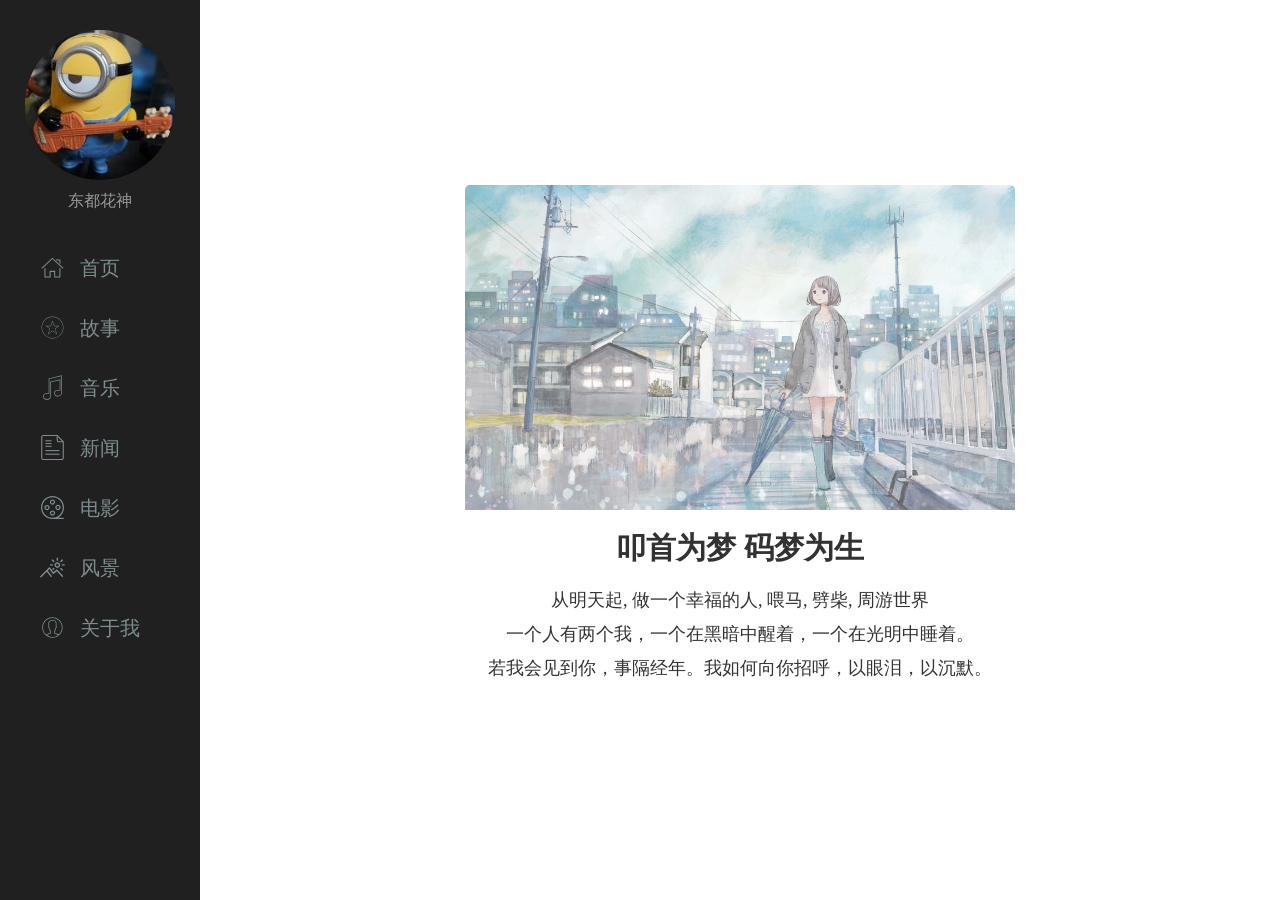
<file: blog/index.html>
<!doctype html><html lang=en><head><meta charset=UTF-8><meta name=aplus-terminal content=1><meta name=apple-mobile-web-app-title content=""><meta name=apple-mobile-web-app-capable content=yes><meta name=apple-mobile-web-app-status-bar-style content=black-translucent><meta name=viewport content="width=device-width,initial-scale=1,maximum-scale=1,user-scalable=no"><meta name=format-detection content="telephone=no, address=no"><title>东都花神的博客</title><link rel=stylesheet type=text/css href=static/public.css><link href=static/favicon.ico rel="shortcut icon" type=image/x-icon><script>var _hmt = _hmt || [];
    (function() {
      var hm = document.createElement("script");
      hm.src = "https://hm.baidu.com/hm.js?1d4099e9f127a3d89f5334a970ce2196";
      var s = document.getElementsByTagName("script")[0]; 
      s.parentNode.insertBefore(hm, s);
    })();</script><script src=static/iconfont.js></script><link href=./static/css/app.2132b3cfd2be6756b4df3221dbe1a9b2.css rel=stylesheet></head><body><div id=app></div><script type=text/javascript src=./static/js/manifest.0b07eefe87ccb300df0a.js></script><script type=text/javascript src=./static/js/vendor.7d8640d8f7cd504522aa.js></script><script type=text/javascript src=./static/js/app.585878310e38ff048395.js></script></body></html>
</file>
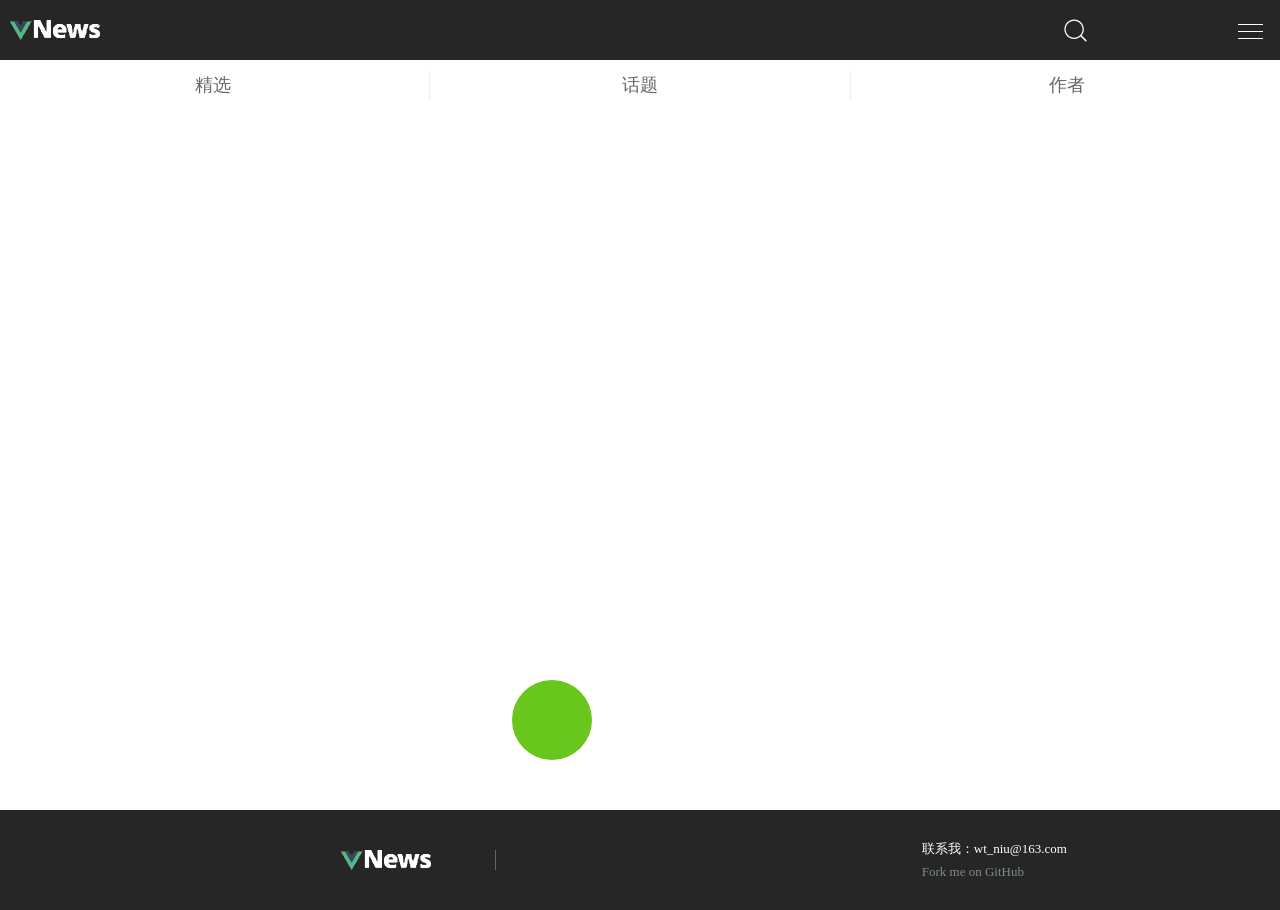
<file: news/index.html>
<!doctype html><html lang=en><head><meta charset=UTF-8><meta name=aplus-terminal content=1><meta name=apple-mobile-web-app-title content=""><meta name=apple-mobile-web-app-capable content=yes><meta name=viewport content="width=device-width,initial-scale=1,maximum-scale=1,user-scalable=no"><meta name=format-detection content="telephone=no, address=no"><link href=static/favicon.ico rel="shortcut icon" type=image/x-icon><link rel=stylesheet type=text/css href=static/public.css><script src=static/iconfont.js></script><script>var _hmt = _hmt || [];
    (function() {
      var hm = document.createElement("script");
      hm.src = "https://hm.baidu.com/hm.js?1d4099e9f127a3d89f5334a970ce2196";
      var s = document.getElementsByTagName("script")[0]; 
      s.parentNode.insertBefore(hm, s);
    })();</script><title>vue news</title><link href=./static/css/app.94c9feedfb675ec0be967ad262ee3976.css rel=stylesheet></head><body><div id=app></div><script type=text/javascript src=./static/js/manifest.babaa0156d106693cfa8.js></script><script type=text/javascript src=./static/js/vendor.b2f5bf0bee48529e95bf.js></script><script type=text/javascript src=./static/js/app.33eef68a4d149b24bd33.js></script></body></html>
</file>
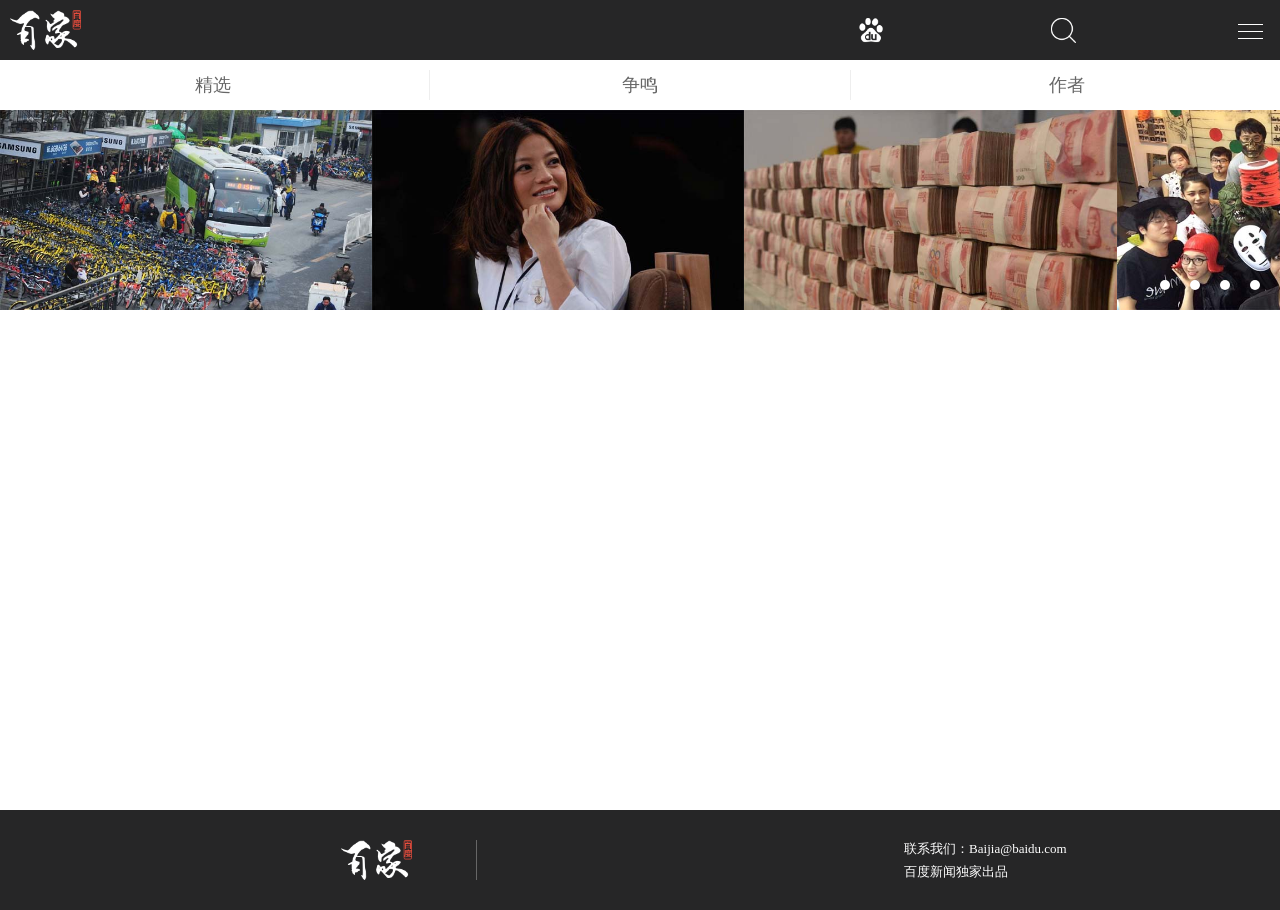
<file: baijia/static/index.html>
<!doctype html><html lang=en><head><meta charset=UTF-8><meta name=aplus-terminal content=1><meta name=apple-mobile-web-app-title content=""><meta name=apple-mobile-web-app-capable content=yes><meta name=apple-mobile-web-app-status-bar-style content=black-translucent><meta name=viewport content="width=device-width,initial-scale=1,maximum-scale=1,user-scalable=no"><meta name=format-detection content="telephone=no, address=no"><link href=static/favicon.ico rel="shortcut icon" type=image/x-icon><link rel=stylesheet type=text/css href=static/public.css><title>百家</title><link href=./static/css/app.661182c9e57408b9b8cd1abec8bc2556.css rel=stylesheet></head><body><div id=app></div><script type=text/javascript src=./static/js/manifest.16d2e12ae421284d997b.js></script><script type=text/javascript src=./static/js/vendor.bd01ff529bbaa9047ff0.js></script><script type=text/javascript src=./static/js/app.998c34780775f1a6be91.js></script></body></html>
</file>
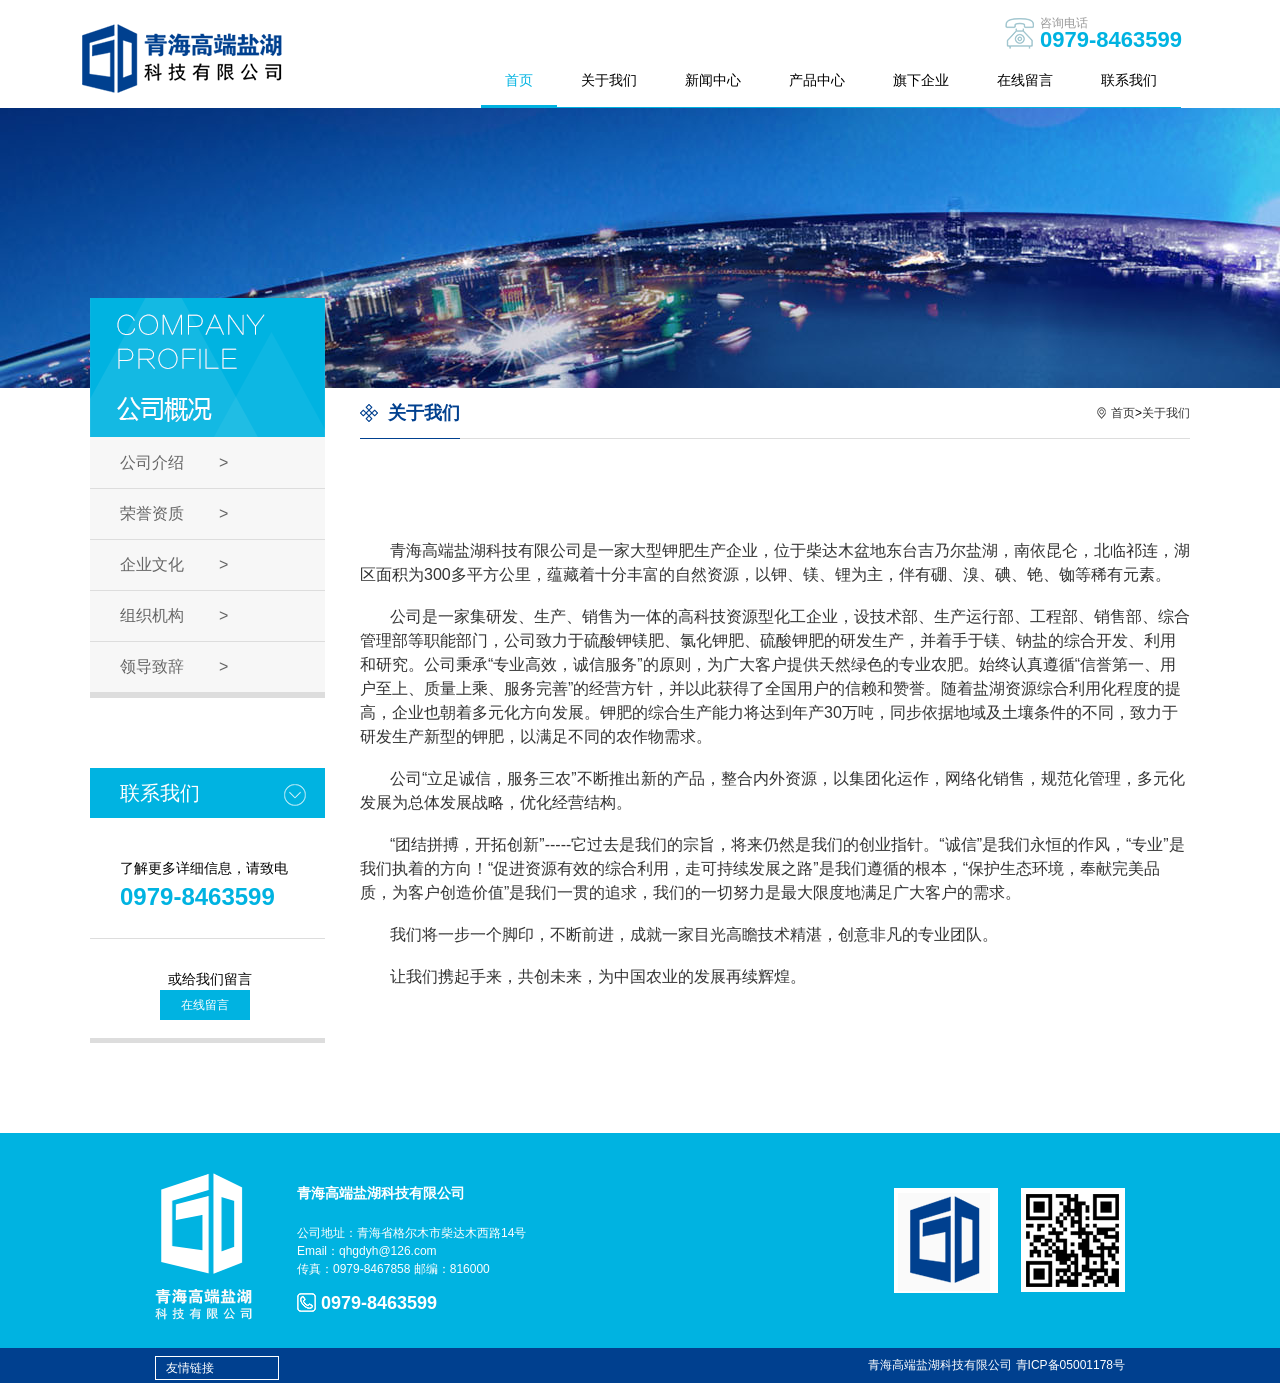
<file: qhyh/about.html>
<!doctype html>
<html lang="zh-CN">

	<head>
		<meta charset="UTF-8" />
		<meta name="renderer" content="webkit" />
		<meta http-equiv="X-UA-Compatible" content="IE=Edge" />
		<title>

			关于我们 - 青海高端盐湖科技有限公司

		</title>

		<meta name="author" content="一个努力奋斗的前端工程师" />
		<meta name="keywords" content="青海高端盐湖科技有限公司,青海高端盐湖,高端盐湖科技" />
		<meta name="description" content="青海高端盐湖是一个大型钾盐生产企业，位于柴达木盆地察尔汗盐湖的东台，南依昆仑，北临祁连。湖区面积300多平方公里，蕴藏着十分丰富自然资源，以钾、锂、镁为主。伴有硼、溴、碘、铯、铷等稀有元素，美丽的吉乃尔盐湖就在这里。" />
		<link rel="stylesheet" type="text/css" href="css/about.css" />
		<link rel="shortcut icon" href="img/favicon.ico" />
		<!--[if lt IE 8]>
		<p class="browsehappy">
			你正在使用一个<strong>过时</strong>的浏览器。请<a class="link" href="http://browsehappy.com" target="_blank">升级你的浏览器</a>以查看网页。</p>
		</p>
		<![endif]-->
	</head>

	<body>
		<!-- head start -->
		<div class="header">
			<div class="header-nav">
				<h1><a href="#">青海高端盐湖科技有限公司</a></h1>
				<div class="tel fr">
					<i class="fl"></i>
					<div class="fr">
						<p>咨询电话</p>
						<em>0979-8463599</em>
					</div>
				</div>
				<div class="nav fr">
					<ul>
						<li><a class="nav-active" href="index.html">首页</a></li>
						<li><a href="about.html">关于我们</a></li>
						<li><a href="news.html">新闻中心</a></li>
						<li><a href="product.html">产品中心</a></li>
						<li><a href="flag.html">旗下企业</a></li>
						<li><a href="message.html">在线留言</a></li>
						<li><a href="us.html">联系我们</a></li>
					</ul>
				</div>
			</div>
		</div>
		<!-- head end -->

		<!-- main start -->
		<div class="bg-banner">
			<img src="img/about/ny_banner_about.jpg" />
		</div>
		<div class="main">
			<div class="aside">
				<img src="img/about/about-aside.png" />
				<ol id="aside-list">
					<li><a href="#">公司介绍<i>&gt;</i></a></li>
					<li><a href="#">荣誉资质<i>&gt;</i></a></li>
					<li><a href="#">企业文化<i>&gt;</i></a></li>
					<li><a href="#">组织机构<i>&gt;</i></a></li>
					<li><a href="#">领导致辞<i>&gt;</i></a></li>
				</ol>
				<div class="connection">
					<h2>联系我们<span><img src="img/public/conncetion.png" alt="联系我们" /></span></h2>
					<div class="tel">
						<p>了解更多详细信息，请致电</p>
						<span>0979-8463599</span>
					</div>
					<div class="message">
						<span>或给我们留言</span>
						<br />
						<a href="#">在线留言</a>
					</div>
				</div>
			</div>
			<div>
				<div class="title ">
					<div class="title-header">
						<h2><i></i>关于我们</h2>
						<p><i></i><a class="linkMe" href="index.html">首页</a>&gt;<a href="about.html">关于我们</a></p>
					</div>
				</div>
				<div>
					<div class="article">
						<p>青海高端盐湖科技有限公司是一家大型钾肥生产企业，位于柴达木盆地东台吉乃尔盐湖，南依昆仑，北临祁连，湖区面积为300多平方公里，蕴藏着十分丰富的自然资源，以钾、镁、锂为主，伴有硼、溴、碘、铯、铷等稀有元素。</p><br />
						<p>公司是一家集研发、生产、销售为一体的高科技资源型化工企业，设技术部、生产运行部、工程部、销售部、综合管理部等职能部门，公司致力于硫酸钾镁肥、氯化钾肥、硫酸钾肥的研发生产，并着手于镁、钠盐的综合开发、利用和研究。公司秉承“专业高效，诚信服务”的原则，为广大客户提供天然绿色的专业农肥。始终认真遵循“信誉第一、用户至上、质量上乘、服务完善”的经营方针，并以此获得了全国用户的信赖和赞誉。随着盐湖资源综合利用化程度的提高，企业也朝着多元化方向发展。钾肥的综合生产能力将达到年产30万吨，同步依据地域及土壤条件的不同，致力于研发生产新型的钾肥，以满足不同的农作物需求。</p><br
						/>
						<p>公司“立足诚信，服务三农”不断推出新的产品，整合内外资源，以集团化运作，网络化销售，规范化管理，多元化发展为总体发展战略，优化经营结构。</p><br />
						<p>“团结拼搏，开拓创新”-----它过去是我们的宗旨，将来仍然是我们的创业指针。“诚信”是我们永恒的作风，“专业”是我们执着的方向！“促进资源有效的综合利用，走可持续发展之路”是我们遵循的根本，“保护生态环境，奉献完美品质，为客户创造价值”是我们一贯的追求，我们的一切努力是最大限度地满足广大客户的需求。</p><br />
						<p>我们将一步一个脚印，不断前进，成就一家目光高瞻技术精湛，创意非凡的专业团队。</p><br />
						<p>让我们携起手来，共创未来，为中国农业的发展再续辉煌。</p>
					</div>
				</div>
			</div>
		</div>


		<!-- footer
================================================== -->
		<div class="footer">
			<div class="footer-container">
				<div class="footer-left">
					<img src="img/home/ft_logo.png"/>
					<div class="footer-list">
						<h2>青海高端盐湖科技有限公司</h2>
						<p>公司地址：青海省格尔木市柴达木西路14号</p>
						<p>Email：qhgdyh@126.com</p>
						<p>传真：0979-8467858 邮编：816000</p>
						<strong> <i></i>0979-8463599</strong>
					</div>
				</div>
				<div class="footer-right">
					<img src="img/home/erweima.png"/>
				</div>
			</div>
			<div class="footer-bottom">
				<div class="footer-last">
					<div class="hover">
						<div class="footer-link">友情链接
							<ul>
								<li><a href="#">济南大地美术</a></li>
								<li><a href="#">白鹤拳酒厂</a></li>
								<li><a href="#">青年帮创意工坊</a></li>
							</ul>
						</div>
					</div>
					<span>青海高端盐湖科技有限公司    青ICP备05001178号</span>
				</div>
			</div>
		</div>
	</body>

</html>
</file>
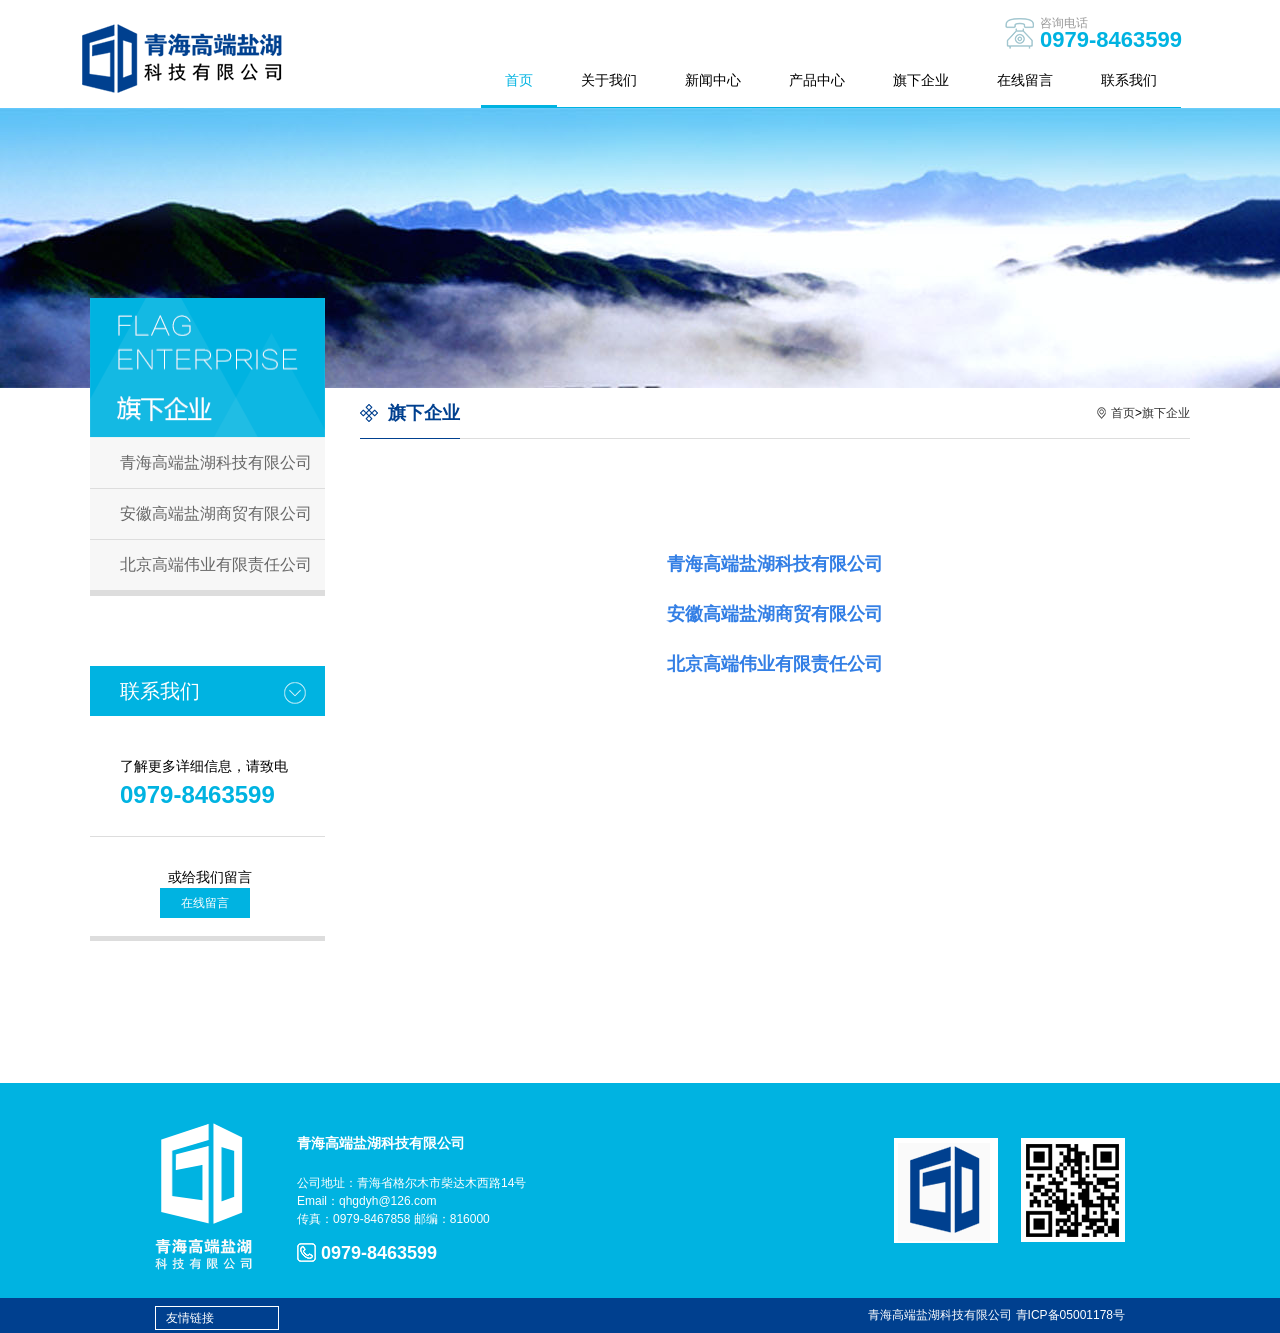
<file: qhyh/flag.html>
<!doctype html>
<html lang="zh-CN">

	<head>
		<meta charset="UTF-8" />
		<meta name="renderer" content="webkit" />
		<meta http-equiv="X-UA-Compatible" content="IE=Edge" />

		<title>

			旗下企业 - 青海高端盐湖科技有限公司

		</title>

		<meta name="author" content="一个努力奋斗的前端工程师" />
		<meta name="keywords" content="青海高端盐湖科技有限公司,青海高端盐湖,高端盐湖科技" />
		<meta name="description" content="青海高端盐湖是一个大型钾盐生产企业，位于柴达木盆地察尔汗盐湖的东台，南依昆仑，北临祁连。湖区面积300多平方公里，蕴藏着十分丰富自然资源，以钾、锂、镁为主。伴有硼、溴、碘、铯、铷等稀有元素，美丽的吉乃尔盐湖就在这里。" />
		<link rel="stylesheet" type="text/css" href="css/flag.css" />
		<link rel="shortcut icon" href="img/favicon.ico" />
		<!--[if lt IE 8]>
		<p class="browsehappy">
			你正在使用一个<strong>过时</strong>的浏览器。请<a class="link" href="http://browsehappy.com" target="_blank">升级你的浏览器</a>以查看网页。</p>
		</p>
		<![endif]-->
	</head>

	<body>
		<!-- head start -->
		<div class="header">
			<div class="header-nav clearfix">
				<h1><a href="#">青海高端盐湖科技有限公司</a></h1>
				<div class="tel fr">
					<i class="fl"></i>
					<div class="fr">
						<p>咨询电话</p>
						<em>0979-8463599</em>
					</div>
				</div>
				<div class="nav fr">
					<ul>
						<li><a class="nav-active" href="index.html">首页</a></li>
						<li><a href="about.html">关于我们</a></li>
						<li><a href="news.html">新闻中心</a></li>
						<li><a href="product.html">产品中心</a></li>
						<li><a href="flag.html">旗下企业</a></li>
						<li><a href="message.html">在线留言</a></li>
						<li><a href="us.html">联系我们</a></li>
					</ul>
				</div>
			</div>
		</div>
		<!-- head end -->

		<!-- main start -->
		<div class="bg-banner">
			<img src="img/flag/ny_banner_flag.jpg" />
		</div>
		<div class="main">
			<div class="aside">
				<img src="img/flag/flag-aside.png" />
				<ol id="aside-list">
					<li><a href="#">青海高端盐湖科技有限公司</a></li>
					<li><a href="#">安徽高端盐湖商贸有限公司</a></li>
					<li><a href="#">北京高端伟业有限责任公司</a></li>
				</ol>
				<div class="connection">
					<h2>联系我们<span><img src="img/public/conncetion.png" alt="联系我们" /></span></h2>
					<div class="tel">
						<p>了解更多详细信息，请致电</p>
						<span>0979-8463599</span>
					</div>
					<div class="message">
						<span>或给我们留言</span>
						<br />
						<a href="#">在线留言</a>
					</div>
				</div>
			</div>
			<div>
				<div class="title ">
					<div class="title-header">
						<h2><i></i>旗下企业</h2>
						<p><i></i><a class="linkMe" href="index.html">首页</a>&gt;<a href="flag.html">旗下企业</a></p>
					</div>
				</div>
				<div>
					<div class="article">
						<ul>
							<li><a href="#"><strong>青海高端盐湖科技有限公司</strong></a></li>
							<li><a href="#"><strong>安徽高端盐湖商贸有限公司</strong></a></li>
							<li><a href="#"><strong>北京高端伟业有限责任公司</strong></a></li>
						</ul>
					</div>
				</div>
			</div>
		</div>
		</div>

		<!-- footer
================================================== -->
		<div class="footer">
			<div class="footer-container">
				<div class="footer-left">
					<img src="img/home/ft_logo.png"/>
					<div class="footer-list">
						<h2>青海高端盐湖科技有限公司</h2>
						<p>公司地址：青海省格尔木市柴达木西路14号</p>
						<p>Email：qhgdyh@126.com</p>
						<p>传真：0979-8467858 邮编：816000</p>
						<strong> <i></i>0979-8463599</strong>
					</div>
				</div>
				<div class="footer-right">
					<img src="img/home/erweima.png"/>
				</div>
			</div>
			<div class="footer-bottom">
				<div class="footer-last">
					<div class="hover">
						<div class="footer-link">友情链接
							<ul>
								<li><a href="#">济南大地美术</a></li>
								<li><a href="#">白鹤拳酒厂</a></li>
								<li><a href="#">青年帮创意工坊</a></li>
							</ul>
						</div>
					</div>
					<span>青海高端盐湖科技有限公司    青ICP备05001178号</span>
				</div>
			</div>
		</div>
	</body>

</html>
</file>
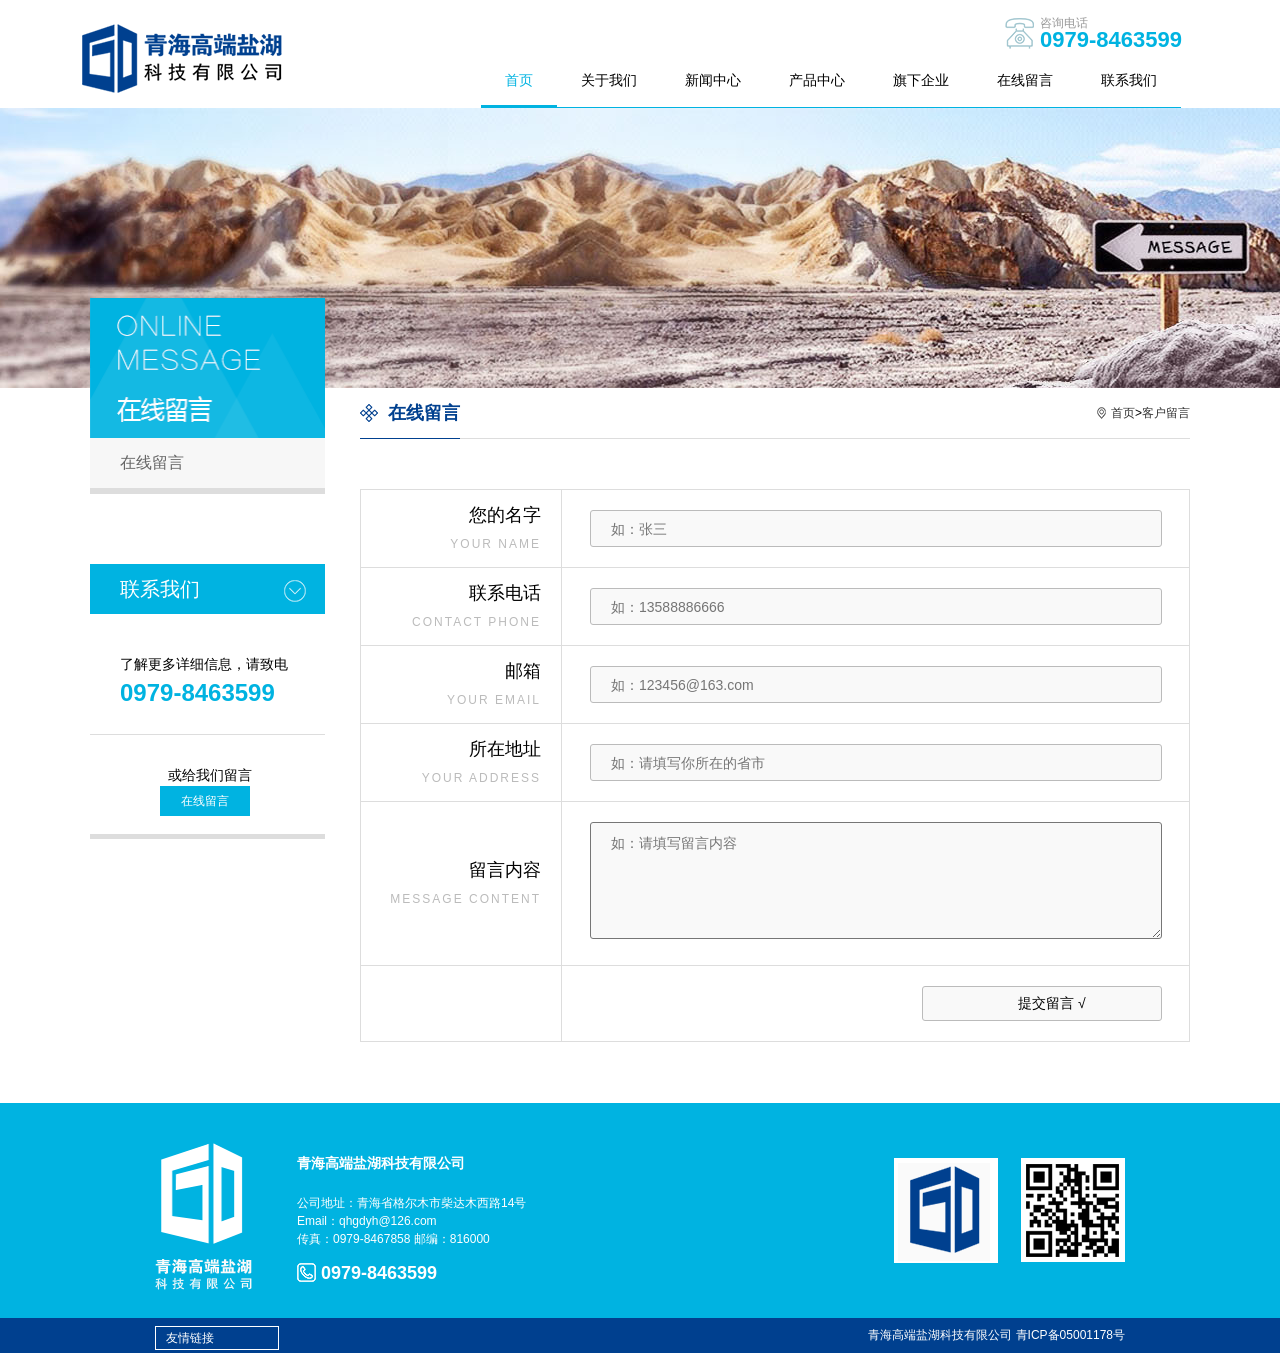
<file: qhyh/message.html>
<!doctype html>
<html lang="en">
<head>
	<meta charset="UTF-8" />
	<meta name="renderer" content="webkit"/>
	<meta http-equiv="X-UA-Compatible" content="IE=Edge"/>

	<title>

		在线留言 - 青海高端盐湖科技有限公司

	</title>

	<meta name="author" content="一个努力奋斗的前端工程师" />
	<meta name="keywords" content="青海高端盐湖科技有限公司,青海高端盐湖,高端盐湖科技" />
	<meta name="description" content="青海高端盐湖是一个大型钾盐生产企业，位于柴达木盆地察尔汗盐湖的东台，南依昆仑，北临祁连。湖区面积300多平方公里，蕴藏着十分丰富自然资源，以钾、锂、镁为主。伴有硼、溴、碘、铯、铷等稀有元素，美丽的吉乃尔盐湖就在这里。" />
	<link rel="stylesheet" type="text/css" href="css/message.css"/>
	<link rel="shortcut icon" href="img/favicon.ico" />
	<!--[if lt IE 8]>
	<p class="browsehappy">
		你正在使用一个<strong>过时</strong>的浏览器。请<a class="link" href="http://browsehappy.com" target="_blank">升级你的浏览器</a>以查看网页。</p>
	</p>
	<![endif]-->
</head>
<body>
	<!-- head start -->
		<div class="header">
			<div class="header-nav">
				<h1><a href="#">青海高端盐湖科技有限公司</a></h1>
			<div class="tel fr">
				<i class="fl"></i>
				<div class="fr">
				<p>咨询电话</p>
				<em>0979-8463599</em>
				</div>
			</div>
			<div class="nav fr">
				<ul>
					<li><a class="nav-active" href="index.html">首页</a></li>
					<li><a href="about.html">关于我们</a></li>
					<li><a href="news.html">新闻中心</a></li>
					<li><a href="product.html">产品中心</a></li>
					<li><a href="flag.html">旗下企业</a></li>
					<li><a href="message.html">在线留言</a></li>
					<li><a href="us.html">联系我们</a></li>
				</ul>
			</div>
			</div>
		</div>
		<!-- head end -->
		
		<!-- main start -->  
		<div class="bg-banner">
			<img src="img/message/ny_banner_message.jpg"/>
			</div>
		<div class="main">
			<div class="aside">
				<img src="img/message/message-aside.png"/>
				<ol id="aside-list">
					<li><a href="#">在线留言</a></li>
				</ol>
				<div class="connection">
					<h2>联系我们<span><img src="img/public/conncetion.png" alt="" /></span></h2>
					<div class="tel">
						<p>了解更多详细信息，请致电</p>
						<span>0979-8463599</span>
					</div>
					<div class="message">
						<span>或给我们留言</span>
						<br />
						<a href="#">在线留言</a>
					</div>
				</div>
			</div>
			<div>
				<div class="title">
				<div class="title-header">
					<h2><i></i>在线留言</h2>
					<p><i></i><a class="linkMe" href="index.html">首页</a>&gt;<a href="flag.html">客户留言</a></p>
				</div>
			</div>
			<div>
				<div class="article">
					<form name="form" class="form" class="form" action="">
			<table class="table">
				<tr>
					<td>您的名字<br /><span>YOUR NAME</span></td>
					<td><input type="text" placeholder="如：张三" /></td>
				</tr>
				<tr>
					<td>联系电话<br /><span>CONTACT PHONE
</span></td>
					<td><input type="text" placeholder="如：13588886666" /></td>
				</tr>
				<tr>
					<td>邮箱<br /><span>YOUR EMAIL</span></td>
					<td><input type="text" placeholder="如：123456@163.com" /></td>
				</tr>
				<tr>
					<td>所在地址<br /><span>YOUR ADDRESS</span></td>
					<td><input type="text" placeholder="如：请填写你所在的省市" /></td>
				</tr>
				<tr>
					<td>留言内容<br /><span>MESSAGE CONTENT</span></td>
					<td><textarea rows="5" name="content" placeholder="如：请填写留言内容"></textarea></td>
				</tr>
				<tr>
					<td></td>
					<td><input class="submit" type="submit" value="提交留言 √" /></td>
				</tr>
			</table>
		</form>
				</div>
			</div>
		</div>
		</div>
		</div>
		
		
		<!-- footer
================================================== -->
		<div class="footer">
			<div class="footer-container">
				<div class="footer-left">
					<img src="img/home/ft_logo.png" alt="" />
					<div class="footer-list">
						<h2>青海高端盐湖科技有限公司</h2>
						<p>公司地址：青海省格尔木市柴达木西路14号</p>
						<p>Email：qhgdyh@126.com</p>
						<p>传真：0979-8467858 邮编：816000</p>
						<strong> <i></i>0979-8463599</strong>
					</div>
				</div>
				<div class="footer-right">
					<img src="img/home/erweima.png" alt="" />
				</div>
			</div>
			<div class="footer-bottom">
				<div class="footer-last">
					<div class="hover">
						<div class="footer-link">友情链接
							<ul>
								<li><a href="#">济南大地美术</a></li>
								<li><a href="#">白鹤拳酒厂</a></li>
								<li><a href="#">青年帮创意工坊</a></li>
							</ul>
						</div>
					</div>
					<span>青海高端盐湖科技有限公司    青ICP备05001178号</span>
				</div>
			</div>
		</div>
</body>
</html>
</file>
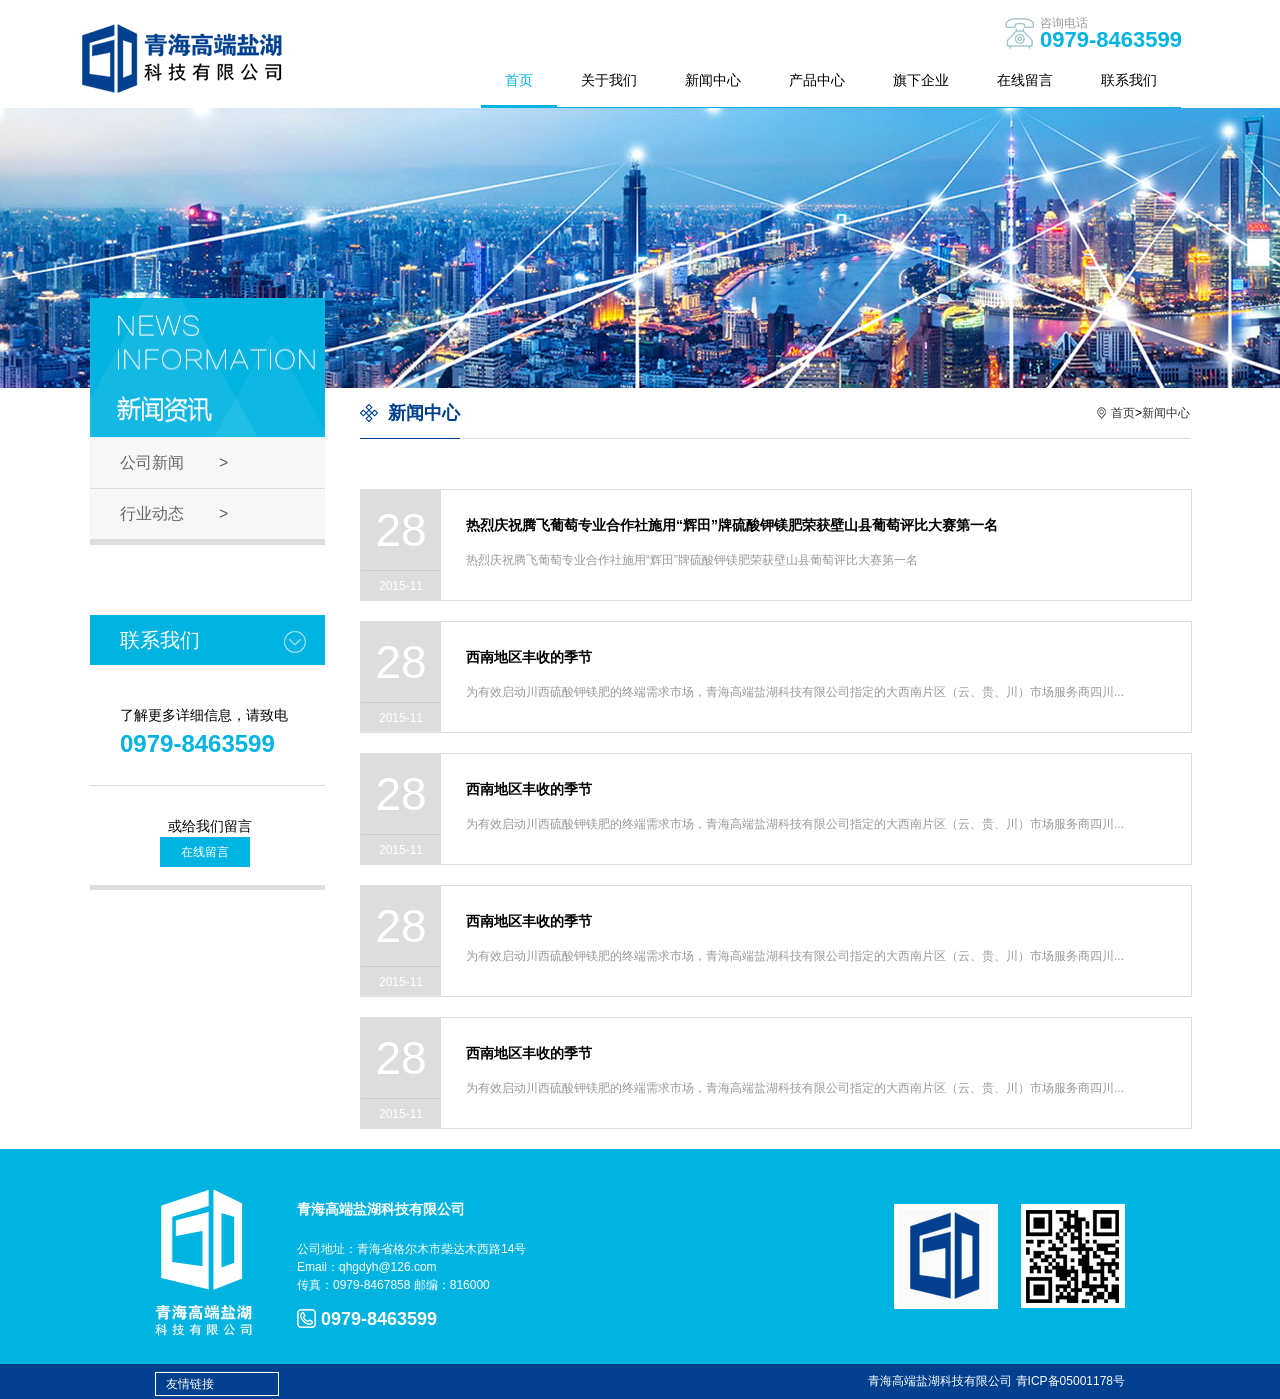
<file: qhyh/news.html>
<!doctype html>
<html lang="en">
<head>
	<meta charset="UTF-8" />
	<meta name="renderer" content="webkit"/>
	<meta http-equiv="X-UA-Compatible" content="IE=Edge"/>

	<title>

		新闻中心 - 青海高端盐湖科技有限公司

	</title>

	<meta name="author" content="一个努力奋斗的前端工程师" />
	<meta name="keywords" content="青海高端盐湖科技有限公司,青海高端盐湖,高端盐湖科技" />
	<meta name="description" content="青海高端盐湖是一个大型钾盐生产企业，位于柴达木盆地察尔汗盐湖的东台，南依昆仑，北临祁连。湖区面积300多平方公里，蕴藏着十分丰富自然资源，以钾、锂、镁为主。伴有硼、溴、碘、铯、铷等稀有元素，美丽的吉乃尔盐湖就在这里。" />
	<link rel="stylesheet" type="text/css" href="css/news.css"/>
	<link rel="shortcut icon" href="img/favicon.ico" />
	<!--[if lt IE 8]>
	<p class="browsehappy">
		你正在使用一个<strong>过时</strong>的浏览器。请<a class="link" href="http://browsehappy.com" target="_blank">升级你的浏览器</a>以查看网页。</p>
	</p>
	<![endif]-->
</head>
<body>
	<!-- head start -->
		
		<div class="header">
			<div class="header-nav clearfix">
				<h1><a href="#">青海高端盐湖科技有限公司</a></h1>
			<div class="tel fr">
				<i class="fl"></i>
				<div class="fr">
				<p>咨询电话</p>
				<em>0979-8463599</em>
				</div>
			</div>
			<div class="nav fr">
				<ul>
					<li><a class="nav-active" href="index.html">首页</a></li>
					<li><a href="about.html">关于我们</a></li>
					<li><a href="news.html">新闻中心</a></li>
					<li><a href="product.html">产品中心</a></li>
					<li><a href="flag.html">旗下企业</a></li>
					<li><a href="message.html">在线留言</a></li>
					<li><a href="us.html">联系我们</a></li>
				</ul>
			</div>
			</div>
		</div>
		<!-- head end -->
		
		<!-- main start -->  
		<div class="bg-banner" ">
			<img src="img/news/ny_banner_news.jpg"/>
			</div>
		<div class="main">
			<div class="aside">
				<img src="img/news/news-aside.png"/>
				<ol id="aside-list">
					<li><a href="#">公司新闻<i>&gt;</i></a></li>
					<li><a href="#">行业动态<i>&gt;</i></a></li>
				</ol>
				<div class="connection">
					<h2>联系我们<span><img src="img/public/conncetion.png" alt="" /></span></h2>
					<div class="tel">
						<p>了解更多详细信息，请致电</p>
						<span>0979-8463599</span>
					</div>
					<div class="message">
						<span>或给我们留言</span>
						<br />
						<a href="#">在线留言</a>
					</div>
				</div>
			</div>
			<div>
				<div class="title ">
				<div class="title-header">
					<h2><i></i>新闻中心</h2>
					<p><i></i><a class="linkMe" href="#">首页</a>&gt;<a href="#">新闻中心</a></p>
				</div>
			</div>
			<div>
				<div class="article">
					<a href="#">
					<div class="section">
						<div class="section-left">
							<i>28</i>
							<span>2015-11</span>
						</div>
						<div class="section-right">
							<h2>热烈庆祝腾飞葡萄专业合作社施用“辉田”牌硫酸钾镁肥荣获壁山县葡萄评比大赛第一名</h2>
							<p>热烈庆祝腾飞葡萄专业合作社施用“辉田”牌硫酸钾镁肥荣获壁山县葡萄评比大赛第一名</p>
						</div>
					</div>
					</a>
					<a href="#">
						<div class="section">
							<div class="section-left">
								<i>28</i>
								<span>2015-11</span>
							</div>
							<div class="section-right">
								<h2>西南地区丰收的季节</h2>
								<p>为有效启动川西硫酸钾镁肥的终端需求市场，青海高端盐湖科技有限公司指定的大西南片区（云、贵、川）市场服务商四川...</p>
							</div>
						</div>
					</a>
					<a href="#">
						<div class="section">
							<div class="section-left">
								<i>28</i>
								<span>2015-11</span>
							</div>
							<div class="section-right">
								<h2>西南地区丰收的季节</h2>
								<p>为有效启动川西硫酸钾镁肥的终端需求市场，青海高端盐湖科技有限公司指定的大西南片区（云、贵、川）市场服务商四川...</p>
							</div>
						</div>
					</a>
					<a href="#">
						<div class="section">
							<div class="section-left">
								<i>28</i>
								<span>2015-11</span>
							</div>
							<div class="section-right">
								<h2>西南地区丰收的季节</h2>
								<p>为有效启动川西硫酸钾镁肥的终端需求市场，青海高端盐湖科技有限公司指定的大西南片区（云、贵、川）市场服务商四川...</p>
							</div>
						</div>
					</a>
					<a href="#">
						<div class="section">
							<div class="section-left">
								<i>28</i>
								<span>2015-11</span>
							</div>
							<div class="section-right">
								<h2>西南地区丰收的季节</h2>
								<p>为有效启动川西硫酸钾镁肥的终端需求市场，青海高端盐湖科技有限公司指定的大西南片区（云、贵、川）市场服务商四川...</p>
							</div>
						</div>
					</a>
				</div>
			</div>
		</div>
		</div>
		</div>
		
		
		<!-- footer
================================================== -->
		<div class="footer">
			<div class="footer-container">
				<div class="footer-left">
					<img src="img/home/ft_logo.png" alt="" />
					<div class="footer-list">
						<h2>青海高端盐湖科技有限公司</h2>
						<p>公司地址：青海省格尔木市柴达木西路14号</p>
						<p>Email：qhgdyh@126.com</p>
						<p>传真：0979-8467858 邮编：816000</p>
						<strong> <i></i>0979-8463599</strong>
					</div>
				</div>
				<div class="footer-right">
					<img src="img/home/erweima.png" alt="" />
				</div>
			</div>
			<div class="footer-bottom">
				<div class="footer-last">
					<div class="hover">
						<div class="footer-link">友情链接
							<ul>
								<li><a href="#">济南大地美术</a></li>
								<li><a href="#">白鹤拳酒厂</a></li>
								<li><a href="#">青年帮创意工坊</a></li>
							</ul>
						</div>
					</div>
					<span>青海高端盐湖科技有限公司    青ICP备05001178号</span>
				</div>
			</div>
		</div>
</body>
</html>
</file>
<file: qhyh/css/about.css>
.browsehappy,.footer,.header .tel p{position:relative}blockquote,body,button,dd,dl,dt,fieldset,form,h1,h2,h3,h4,h5,h6,hr,input,legend,li,ol,p,pre,td,textarea,th,ul{margin:0;padding:0}body,button,input,select,textarea{font:12px/1.5 Microsoft YaHei UI,tahoma,arial,"\5b8b\4f53";-ms-overflow-style:scrollbar}.main .aside a i,address,cite,dfn,em,var{font-style:normal}button,h1,h2,h3,h4,h5,h6,input,select,textarea{font-size:100%}code,kbd,pre,samp{font-family:courier new,courier,monospace}small{font-size:12px}ol,ul{list-style:none}a{text-decoration:none}a:hover{text-decoration:underline}sup{vertical-align:text-top}sub{vertical-align:text-bottom}legend{color:#000}fieldset,img{border:0}table{border-collapse:collapse;border-spacing:0}.fl{float:left}.fr{float:right}.footer .footer-left img,.header .nav ul li,.header h1 a{float:left}.clearfix:after{content:'.';display:block;height:0;clear:both;visibility:hidden}.browsehappy{color:#f03;font-size:18px;text-align:center;top:1%}.header{height:108px}.header .header-nav{width:1100px;margin:0 auto}.header h1 a{display:block;width:200px;height:69px;margin-top:24px;background:url(../img/sprite.png) no-repeat;text-indent:-9999px;margin-left:-8px}.header .tel{margin-top:5px;margin-right:8px}.header .tel i{display:block;width:40px;height:36px;margin-top:9px;margin-right:2px;background:url(../img/sprite.png) 0 -69px}.header .tel p{color:#999;top:9px}.header .tel em{color:#00B3E1;font-size:22px;font-weight:700}.header .nav{margin-top:-33px;clear:both;margin-right:9px;border-bottom:1px solid #00B3E1}.header .nav ul li a{display:block;font-size:14px;height:45px;line-height:40px;padding:0 24px;color:#000;text-decoration:none}.header .nav .nav-active,.header .nav ul li a:hover{color:#00B3E1;border-bottom:2px solid #00B3E1}.footer{width:100%;height:250px;background:#00B3E1;overflow:hidden}.footer .footer-container{width:970px;height:150px;margin:0 auto;padding-top:40px}.footer .footer-list{float:left;color:#fff;margin-top:10px;margin-left:45px}.footer .footer-list h2{font-size:14px;margin-bottom:20px}.footer .footer-list strong{float:left
	padding-left: 23px;font-size:18px;line-height:50px;margin-left:5px}.footer .footer-list strong i{float:left;display:block;background-image:url(../img/sprite.png);margin-top:15px;background-position:-40px -69px;width:19px;height:19px}.footer .footer-right img{float:right;margin-top:15px}.footer .footer-bottom{width:100%;height:35px;position:absolute;bottom:0;background:#00408F}.footer .footer-last{width:970px;margin:0 auto}.footer .footer-link{position:absolute;bottom:3px;width:122px;height:22px;border:1px solid #fff;color:#fff;text-indent:10px;line-height:22px;cursor:pointer}.footer .hover:hover ul{display:block!important}.footer .footer-last span{float:right;line-height:35px;color:#fff}.footer .footer-link ul{width:124px;height:60px;color:#000;position:absolute;bottom:35px;left:-1px;z-index:99;display:none}.footer .footer-last ul li{background:#fff;text-indent:10px;padding-top:2px}.footer .footer-last ul a{color:#000;text-decoration:none}.footer .footer-last ul li:hover{background:#ddd}.bg-banner{width:100%;height:280px;min-width:1100px;text-align:center;overflow:hidden;margin:0 auto}.main{width:1100px;height:695px;margin:0 auto}.main .aside{width:235px;position:relative;top:-90px;float:left}.main .aside img{width:235px;height:140px;overflow:hidden}.main .aside ol{margin-top:-5px;border-bottom:5px solid #ddd}.main .aside ol a{display:block;text-decoration:none;color:#666;font-size:16px;line-height:50px;text-indent:30px;background:#F7F7F7;border-bottom:1px solid #ddd}.main .aside ol a:hover{color:#00B3E1;background:#fff}.main .aside a i{margin-left:35px}#aside-list i{position:relative;transition:left 1s}#aside-list a:hover i{left:5px}.main .connection{width:235px;height:270px;margin-top:70px;border-bottom:5px solid #ddd;text-indent:30px}.main .connection h2{width:100%;height:50px;background:#00B3E1;color:#fff;font-size:20px;line-height:50px;font-weight:400}.main .connection span img{width:22px;height:22px;margin-left:84px;vertical-align:middle}.main .connection .tel{width:100%;height:80px;font-size:14px;margin-top:40px;border-bottom:1px solid #ddd}.main .connection .tel span{font-size:24px;color:#00B3E1;margin-left:30px;font-weight:700}.main .message{margin-top:30px;text-align:center}.main .message span{font-size:14px;margin-left:-25px}.main .message a{display:block;width:90px;height:30px;background:#00B3E1;color:#FFF;line-height:30px;text-align:center;margin-left:70px;text-indent:0;text-decoration:none}.main .title{width:830px;float:right}.main .title-header{width:830px;height:50px;border-bottom:1px solid #ddd}.main .title-header h2{width:100px;line-height:50px;font-size:18px;color:#00408F;float:left;text-indent:10px;border-bottom:1px solid #00408F}.main .title-header h2 i{display:block;width:18px;float:left;height:18px;margin-top:16px;background-image:url(../img/sprite.png);background-position:-59px -69px}.main .title-header p{line-height:50px;display:inline;float:right}.main .title-header p i{display:block;width:9px;float:left;height:12px;margin-top:19px;background-image:url(../img/sprite.png);background-position:-77px -69px}.main .title-header .linkMe{padding-left:5px}.main .title-header a{color:#333;text-decoration:none}.main .article{width:830px;float:right;padding-top:100px;padding-left:35px}.main .map{margin-top:50px;margin-left:40px}.main .article p{font-size:16px;text-indent:30px;color:#333}
</file>
<file: qhyh/css/flag.css>
.browsehappy,.footer,.header .tel p{position:relative}.bg-banner,.browsehappy,.main .article,.main .message,.main .message a{text-align:center}blockquote,body,button,dd,dl,dt,fieldset,form,h1,h2,h3,h4,h5,h6,hr,input,legend,li,ol,p,pre,td,textarea,th,ul{margin:0;padding:0}body,button,input,select,textarea{font:12px/1.5 Microsoft YaHei UI,tahoma,arial,"\5b8b\4f53";-ms-overflow-style:scrollbar}.main .aside a i,address,cite,dfn,em,var{font-style:normal}button,h1,h2,h3,h4,h5,h6,input,select,textarea{font-size:100%}code,kbd,pre,samp{font-family:courier new,courier,monospace}small{font-size:12px}ol,ul{list-style:none}a{text-decoration:none}a:hover{text-decoration:underline}.header .nav ul li a,.main .article li a:hover,.main .aside ol a,.main .message a,.main .title-header a{text-decoration:none}sup{vertical-align:text-top}sub{vertical-align:text-bottom}legend{color:#000}fieldset,img{border:0}table{border-collapse:collapse;border-spacing:0}.fl{float:left}.fr{float:right}.footer .footer-left img,.header .nav ul li,.header h1 a{float:left}.clearfix:after{content:'.';display:block;height:0;clear:both;visibility:hidden}.browsehappy{color:#f03;font-size:18px;top:1%}.header{height:108px}.header .header-nav{width:1100px;margin:0 auto}.header h1 a{display:block;width:200px;height:69px;margin-top:24px;background:url(../img/sprite.png) no-repeat;text-indent:-9999px;margin-left:-8px}.header .tel{margin-top:5px;margin-right:8px}.header .tel i{display:block;width:40px;height:36px;margin-top:9px;margin-right:2px;background:url(../img/sprite.png) 0 -69px}.header .tel p{color:#999;top:9px}.header .tel em{color:#00B3E1;font-size:22px;font-weight:700}.header .nav{margin-top:-33px;clear:both;margin-right:9px;border-bottom:1px solid #00B3E1}.header .nav ul li a{display:block;font-size:14px;height:45px;line-height:40px;padding:0 24px;color:#000}.header .nav .nav-active,.header .nav ul li a:hover{color:#00B3E1;border-bottom:2px solid #00B3E1}.footer{width:100%;height:250px;background:#00B3E1;overflow:hidden}.footer .footer-container{width:970px;height:150px;margin:0 auto;padding-top:40px}.footer .footer-list{float:left;color:#fff;margin-top:10px;margin-left:45px}.footer .footer-list h2{font-size:14px;margin-bottom:20px}.footer .footer-list strong{float:left
	padding-left: 23px;font-size:18px;line-height:50px;margin-left:5px}.footer .footer-list strong i{float:left;display:block;background-image:url(../img/sprite.png);margin-top:15px;background-position:-40px -69px;width:19px;height:19px}.footer .footer-right img{float:right;margin-top:15px}.footer .footer-bottom{width:100%;height:35px;position:absolute;bottom:0;background:#00408F}.footer .footer-last{width:970px;margin:0 auto}.footer .footer-link{position:absolute;bottom:3px;width:122px;height:22px;border:1px solid #fff;color:#fff;text-indent:10px;line-height:22px;cursor:pointer}.footer .hover:hover ul{display:block!important}.footer .footer-last span{float:right;line-height:35px;color:#fff}.footer .footer-link ul{width:124px;height:60px;color:#000;position:absolute;bottom:35px;left:-1px;z-index:99;display:none}.footer .footer-last ul li{background:#fff;text-indent:10px;padding-top:2px}.footer .footer-last ul a{color:#000;text-decoration:none}.footer .footer-last ul li:hover{background:#ddd}.bg-banner{width:100%;height:280px;min-width:1100px;overflow:hidden;margin:0 auto}.main{width:1100px;margin:0 auto}.main .aside{width:235px;position:relative;top:-90px;float:left}.main .aside img{width:235px;height:140px;overflow:hidden}.main .aside ol{margin-top:-5px;border-bottom:5px solid #ddd}.main .aside ol a{display:block;color:#666;font-size:16px;line-height:50px;text-indent:30px;background:#F7F7F7;border-bottom:1px solid #ddd}.main .aside ol a:hover{color:#00B3E1;background:#fff}.main .aside a i{margin-left:35px}#aside-list i{position:relative;transition:left 1s}#aside-list a:hover i{left:5px}.main .connection{width:235px;height:270px;margin-top:70px;border-bottom:5px solid #ddd;text-indent:30px}.main .connection h2{width:100%;height:50px;background:#00B3E1;color:#fff;font-size:20px;line-height:50px;font-weight:400}.main .connection span img{width:22px;height:22px;margin-left:84px;vertical-align:middle}.main .connection .tel{width:100%;height:80px;font-size:14px;margin-top:40px;border-bottom:1px solid #ddd}.main .connection .tel span{font-size:24px;color:#00B3E1;margin-left:30px;font-weight:700}.main .message{margin-top:30px}.main .message span{font-size:14px;margin-left:-25px}.main .message a{display:block;width:90px;height:30px;background:#00B3E1;color:#FFF;line-height:30px;margin-left:70px;text-indent:0}.main .title{width:830px;float:right}.main .title-header{width:830px;height:50px;border-bottom:1px solid #ddd}.main .title-header h2{width:100px;line-height:50px;font-size:18px;color:#00408F;float:left;text-indent:10px;border-bottom:1px solid #00408F}.main .title-header h2 i{display:block;width:18px;float:left;height:18px;margin-top:16px;background-image:url(../img/sprite.png);background-position:-59px -69px}.main .title-header p{line-height:50px;display:inline;float:right}.main .title-header p i{display:block;width:9px;float:left;height:12px;margin-top:19px;background-image:url(../img/sprite.png);background-position:-77px -69px}.main .title-header .linkMe{padding-left:5px}.main .title-header a{color:#333}.main{height:695px}.main #map{margin-top:50px}.main .article{width:830px;float:right;padding-top:100px;padding-left:35px;height:500px}.main .article li a{font-size:18px;color:#337FE5;line-height:50px}
</file>
<file: qhyh/css/message.css>
.browsehappy,.footer,.header .tel p{position:relative}.table,table{border-collapse:collapse}blockquote,body,button,dd,dl,dt,fieldset,form,h1,h2,h3,h4,h5,h6,hr,input,legend,li,ol,p,pre,td,textarea,th,ul{margin:0;padding:0}body,button,input,select,textarea{font:12px/1.5 Microsoft YaHei UI,tahoma,arial,"\5b8b\4f53";-ms-overflow-style:scrollbar}.main .aside a i,address,cite,dfn,em,var{font-style:normal}button,h1,h2,h3,h4,h5,h6,input,select,textarea{font-size:100%}code,kbd,pre,samp{font-family:courier new,courier,monospace}small{font-size:12px}ol,ul{list-style:none}a{text-decoration:none}a:hover{text-decoration:underline}sup{vertical-align:text-top}sub{vertical-align:text-bottom}legend{color:#000}fieldset,img{border:0}table{border-spacing:0}.fl{float:left}.fr{float:right}.footer .footer-left img,.header .nav ul li,.header h1 a{float:left}.clearfix:after{content:'.';display:block;height:0;clear:both;visibility:hidden}.browsehappy{color:#f03;font-size:18px;text-align:center;top:1%}.header{height:108px}.header .header-nav{width:1100px;margin:0 auto}.header h1 a{display:block;width:200px;height:69px;margin-top:24px;background:url(../img/sprite.png) no-repeat;text-indent:-9999px;margin-left:-8px}.header .tel{margin-top:5px;margin-right:8px}.header .tel i{display:block;width:40px;height:36px;margin-top:9px;margin-right:2px;background:url(../img/sprite.png) 0 -69px}.header .tel p{color:#999;top:9px}.header .tel em{color:#00B3E1;font-size:22px;font-weight:700}.header .nav{margin-top:-33px;clear:both;margin-right:9px;border-bottom:1px solid #00B3E1}.header .nav ul li a{display:block;font-size:14px;height:45px;line-height:40px;padding:0 24px;color:#000;text-decoration:none}.header .nav .nav-active,.header .nav ul li a:hover{color:#00B3E1;border-bottom:2px solid #00B3E1}.footer{width:100%;height:250px;background:#00B3E1;overflow:hidden}.footer .footer-container{width:970px;height:150px;margin:0 auto;padding-top:40px}.footer .footer-list{float:left;color:#fff;margin-top:10px;margin-left:45px}.footer .footer-list h2{font-size:14px;margin-bottom:20px}.footer .footer-list strong{float:left
	padding-left: 23px;font-size:18px;line-height:50px;margin-left:5px}.footer .footer-list strong i{float:left;display:block;background-image:url(../img/sprite.png);margin-top:15px;background-position:-40px -69px;width:19px;height:19px}.footer .footer-right img{float:right;margin-top:15px}.footer .footer-bottom{width:100%;height:35px;position:absolute;bottom:0;background:#00408F}.footer .footer-last{width:970px;margin:0 auto}.footer .footer-link{position:absolute;bottom:3px;width:122px;height:22px;border:1px solid #fff;color:#fff;text-indent:10px;line-height:22px;cursor:pointer}.footer .hover:hover ul{display:block!important}.footer .footer-last span{float:right;line-height:35px;color:#fff}.footer .footer-link ul{width:124px;height:60px;color:#000;position:absolute;bottom:35px;left:-1px;z-index:99;display:none}.footer .footer-last ul li{background:#fff;text-indent:10px;padding-top:2px}.footer .footer-last ul a{color:#000;text-decoration:none}.footer .footer-last ul li:hover{background:#ddd}.bg-banner{width:100%;height:280px;min-width:1100px;text-align:center;overflow:hidden;margin:0 auto}.main{width:1100px;height:695px;margin:0 auto 20px}.main .aside{width:235px;position:relative;top:-90px;float:left}.main .aside img{width:235px;height:140px;overflow:hidden}.main .aside ol{margin-top:-5px;border-bottom:5px solid #ddd}.main .aside ol a{display:block;text-decoration:none;color:#666;font-size:16px;line-height:50px;text-indent:30px;background:#F7F7F7;border-bottom:1px solid #ddd}.main .aside ol a:hover{color:#00B3E1;background:#fff}.main .aside a i{margin-left:35px}#aside-list i{position:relative;transition:left 1s}#aside-list a:hover i{left:5px}.main .connection{width:235px;height:270px;margin-top:70px;border-bottom:5px solid #ddd;text-indent:30px}.main .connection h2{width:100%;height:50px;background:#00B3E1;color:#fff;font-size:20px;line-height:50px;font-weight:400}.main .connection span img{width:22px;height:22px;margin-left:84px;vertical-align:middle}.main .connection .tel{width:100%;height:80px;font-size:14px;margin-top:40px;border-bottom:1px solid #ddd}.main .connection .tel span{font-size:24px;color:#00B3E1;margin-left:30px;font-weight:700}.main .message{margin-top:30px;text-align:center}.main .message span{font-size:14px;margin-left:-25px}.main .message a{display:block;width:90px;height:30px;background:#00B3E1;color:#FFF;line-height:30px;text-align:center;margin-left:70px;text-indent:0;text-decoration:none}.main .title{width:830px;float:right}.main .title-header{width:830px;height:50px;border-bottom:1px solid #ddd}.main .title-header h2{width:100px;line-height:50px;font-size:18px;color:#00408F;float:left;text-indent:10px;border-bottom:1px solid #00408F}.main .title-header h2 i{display:block;width:18px;float:left;height:18px;margin-top:16px;background-image:url(../img/sprite.png);background-position:-59px -69px}.main .title-header p{line-height:50px;display:inline;float:right}.main .title-header p i{display:block;width:9px;float:left;height:12px;margin-top:19px;background-image:url(../img/sprite.png);background-position:-77px -69px}.main .title-header .linkMe{padding-left:5px}.main .title-header a{color:#333;text-decoration:none}.main .article{width:830px;float:right;padding-top:100px;padding-left:35px}.table{width:830px;text-align:right}.table,.table td,.table tr{border:1px solid #ddd}.table td:first-child{height:70px;width:180px;padding-right:20px;font-size:18px}.table span{color:#bbb;font-size:12px;letter-spacing:2px}.form{width:100%;height:100%;font-size:14px}.form input,.form textarea{width:570px;margin:20px 27px;background:#F9F9F9;text-indent:20px}.form input{height:35px;border-radius:3px;border:1px solid #bbb}.form textarea{border-radius:3px;padding-top:10px}.form .submit{width:240px}.form .submit:hover{background:#00B3E1;color:#fff}.article{margin-top:-50px}
</file>
<file: qhyh/css/news.css>
.browsehappy,.footer,.header .tel p{position:relative}blockquote,body,button,dd,dl,dt,fieldset,form,h1,h2,h3,h4,h5,h6,hr,input,legend,li,ol,p,pre,td,textarea,th,ul{margin:0;padding:0}body,button,input,select,textarea{font:12px/1.5 Microsoft YaHei UI,tahoma,arial,"\5b8b\4f53";-ms-overflow-style:scrollbar}.main .aside a i,address,cite,dfn,em,var{font-style:normal}button,h1,h2,h3,h4,h5,h6,input,select,textarea{font-size:100%}code,kbd,pre,samp{font-family:courier new,courier,monospace}small{font-size:12px}ol,ul{list-style:none}a{text-decoration:none}a:hover{text-decoration:underline}.article a,.header .nav ul li a,.main .aside ol a,.main .message a,.main .title-header a{text-decoration:none}sup{vertical-align:text-top}sub{vertical-align:text-bottom}legend{color:#000}fieldset,img{border:0}table{border-collapse:collapse;border-spacing:0}.fl{float:left}.fr{float:right}.footer .footer-left img,.header .nav ul li,.header h1 a{float:left}.clearfix:after{content:'.';display:block;height:0;clear:both;visibility:hidden}.browsehappy{color:#f03;font-size:18px;text-align:center;top:1%}.header{height:108px}.header .header-nav{width:1100px;margin:0 auto}.header h1 a{display:block;width:200px;height:69px;margin-top:24px;background:url(../img/sprite.png) no-repeat;text-indent:-9999px;margin-left:-8px}.header .tel{margin-top:5px;margin-right:8px}.header .tel i{display:block;width:40px;height:36px;margin-top:9px;margin-right:2px;background:url(../img/sprite.png) 0 -69px}.header .tel p{color:#999;top:9px}.header .tel em{color:#00B3E1;font-size:22px;font-weight:700}.header .nav{margin-top:-33px;clear:both;margin-right:9px;border-bottom:1px solid #00B3E1}.header .nav ul li a{display:block;font-size:14px;height:45px;line-height:40px;padding:0 24px;color:#000}.header .nav .nav-active,.header .nav ul li a:hover{color:#00B3E1;border-bottom:2px solid #00B3E1}.footer{width:100%;height:250px;background:#00B3E1;overflow:hidden}.footer .footer-container{width:970px;height:150px;margin:0 auto;padding-top:40px}.footer .footer-list{float:left;color:#fff;margin-top:10px;margin-left:45px}.footer .footer-list h2{font-size:14px;margin-bottom:20px}.footer .footer-list strong{float:left
	padding-left: 23px;font-size:18px;line-height:50px;margin-left:5px}.footer .footer-list strong i{float:left;display:block;background-image:url(../img/sprite.png);margin-top:15px;background-position:-40px -69px;width:19px;height:19px}.footer .footer-right img{float:right;margin-top:15px}.footer .footer-bottom{width:100%;height:35px;position:absolute;bottom:0;background:#00408F}.footer .footer-last{width:970px;margin:0 auto}.footer .footer-link{position:absolute;bottom:3px;width:122px;height:22px;border:1px solid #fff;color:#fff;text-indent:10px;line-height:22px;cursor:pointer}.footer .hover:hover ul{display:block!important}.footer .footer-last span{float:right;line-height:35px;color:#fff}.footer .footer-link ul{width:124px;height:60px;color:#000;position:absolute;bottom:35px;left:-1px;z-index:99;display:none}.footer .footer-last ul li{background:#fff;text-indent:10px;padding-top:2px}.footer .footer-last ul a{color:#000;text-decoration:none}.footer .footer-last ul li:hover{background:#ddd}.bg-banner{width:100%;height:280px;min-width:1100px;text-align:center;overflow:hidden;margin:0 auto}.main{width:1100px;height:695px;margin:0 auto}.main .aside{width:235px;position:relative;top:-90px;float:left}.main .aside img{width:235px;height:140px;overflow:hidden}.main .aside ol{margin-top:-5px;border-bottom:5px solid #ddd}.main .aside ol a{display:block;color:#666;font-size:16px;line-height:50px;text-indent:30px;background:#F7F7F7;border-bottom:1px solid #ddd}.main .aside ol a:hover{color:#00B3E1;background:#fff}.main .aside a i{margin-left:35px}#aside-list i{position:relative;transition:left 1s}#aside-list a:hover i{left:5px}.main .connection{width:235px;height:270px;margin-top:70px;border-bottom:5px solid #ddd;text-indent:30px}.main .connection h2{width:100%;height:50px;background:#00B3E1;color:#fff;font-size:20px;line-height:50px;font-weight:400}.main .connection span img{width:22px;height:22px;margin-left:84px;vertical-align:middle}.main .connection .tel{width:100%;height:80px;font-size:14px;margin-top:40px;border-bottom:1px solid #ddd}.main .connection .tel span{font-size:24px;color:#00B3E1;margin-left:30px;font-weight:700}.main .message{margin-top:30px;text-align:center}.main .message span{font-size:14px;margin-left:-25px}.main .message a{display:block;width:90px;height:30px;background:#00B3E1;color:#FFF;line-height:30px;text-align:center;margin-left:70px;text-indent:0}.main .title{width:830px;float:right}.main .title-header{width:830px;height:50px;border-bottom:1px solid #ddd}.main .title-header h2{width:100px;line-height:50px;font-size:18px;color:#00408F;float:left;text-indent:10px;border-bottom:1px solid #00408F}.main .title-header h2 i{display:block;width:18px;float:left;height:18px;margin-top:16px;background-image:url(../img/sprite.png);background-position:-59px -69px}.main .title-header p{line-height:50px;display:inline;float:right}.main .title-header p i{display:block;width:9px;float:left;height:12px;margin-top:19px;background-image:url(../img/sprite.png);background-position:-77px -69px}.main .title-header .linkMe{padding-left:5px}.main .title-header a{color:#333}.main .article{width:830px;float:right;padding-top:100px;padding-left:35px}.article{margin-top:-50px}.article .section{width:830px;height:110px;border:1px solid #ddd;margin-bottom:20px}.article .section-left{width:80px;height:110px;float:left;background:#ddd;text-align:center;color:#fff}.article .section-left i{display:block;font-size:46px;height:80px;line-height:80px;font-style:normal;border-bottom:1px solid #ccc}.article .section-left span{height:30px;line-height:30px}.article .section-right{margin-top:25px;text-indent:25px}.article .section-right h2{font-size:14px;font-weight:700;color:#000}.article .section-right p{margin-top:15px;color:#999}.article .section:hover{border-color:#0F4B96}.article .section:hover .section-left{background:#0F4B96}
</file>
